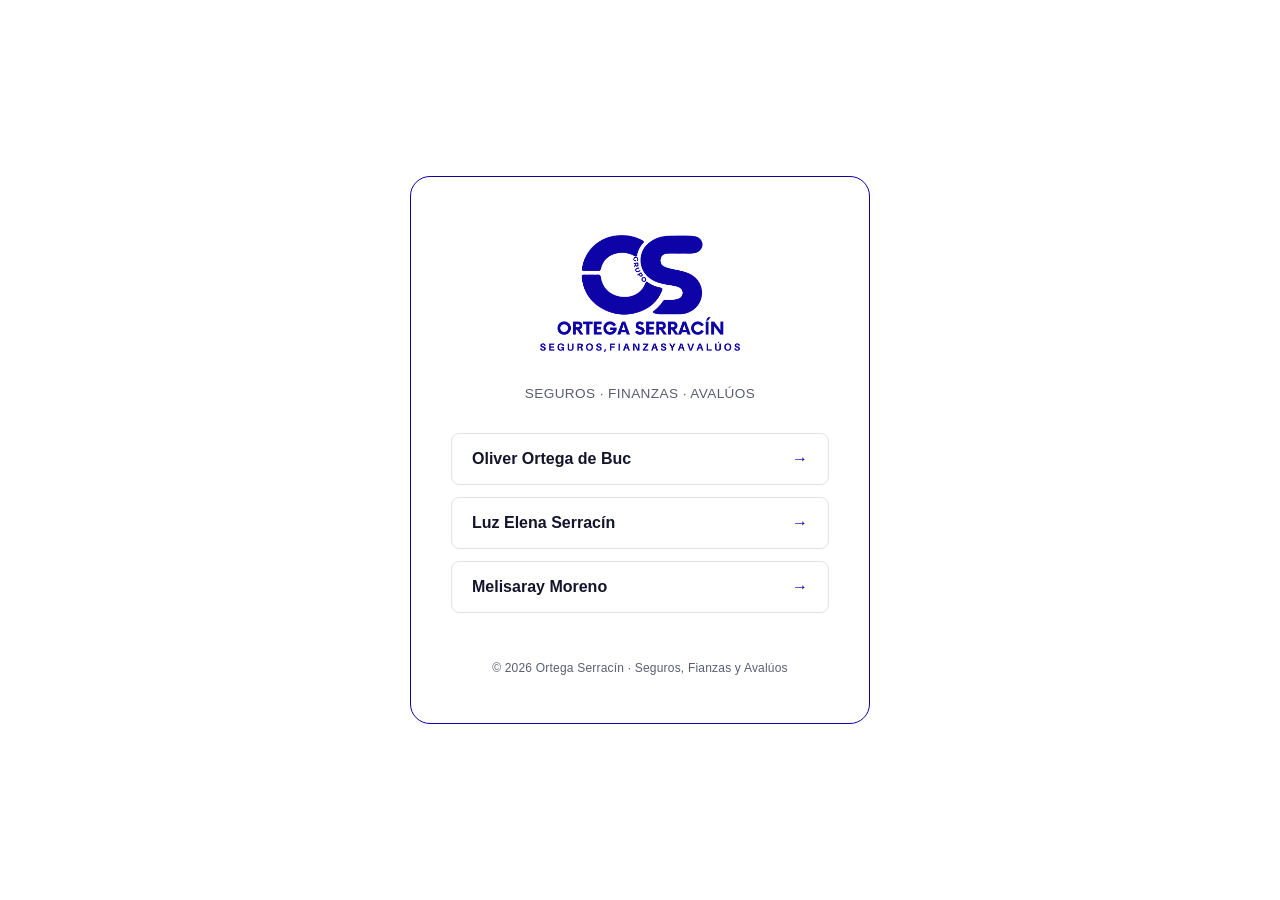
<file: index.html>
<!DOCTYPE html>
<html lang="es">
<head>
<meta charset="UTF-8">
<meta name="viewport" content="width=device-width, initial-scale=1.0">
<title>Ortega Serracín - Contacto</title>
<link rel="icon" type="image/webp" href="GRUPO OS - LOGO PERFIL.webp">
<link rel="stylesheet" href="style.css">
</head>
<body>
  <div class="container">
    <img src="GRUPO OS - LOGO .webp" alt="Logo Ortega Serracín" class="logo">
    <p class="subtitle">Seguros · Finanzas · Avalúos</p>

    <div class="links">
      <a class="link-btn" href="empleado1.html"><span>Oliver Ortega de Buc</span><span class="arrow">&rarr;</span></a>
      <a class="link-btn" href="empleado2.html"><span>Luz Elena Serracín</span><span class="arrow">&rarr;</span></a>
      <a class="link-btn" href="empleado3.html"><span>Melisaray Moreno</span><span class="arrow">&rarr;</span></a>
    </div>

    <footer>© 2026 Ortega Serracín · Seguros, Fianzas y Avalúos</footer>
  </div>
</body>
</html>
</file>
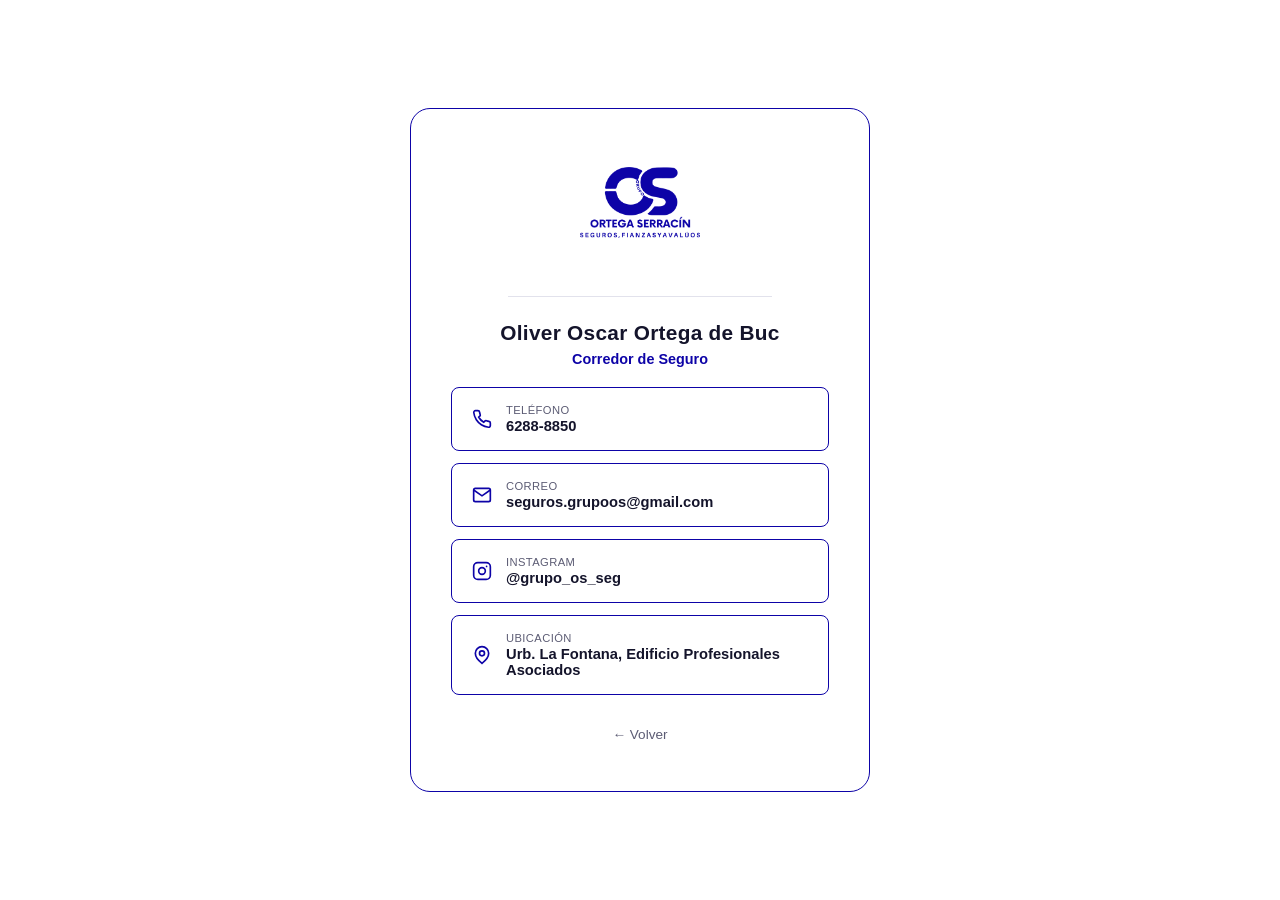
<file: empleado1.html>
<!DOCTYPE html>
<html lang="es">
<head>
<meta charset="UTF-8">
<meta name="viewport" content="width=device-width, initial-scale=1.0">
<title>Oliver Ortega de Buc - Contacto</title>
<link rel="icon" type="image/webp" href="GRUPO OS - LOGO PERFIL.webp">
<link rel="stylesheet" href="style.css">
</head>
<body>
  <div class="container">
    <img src="GRUPO OS - LOGO .webp" alt="Logo Grupo OS" class="logo logo-sm">
    <div class="divider"></div>
    <div class="profile">
      <h1>Oliver Oscar Ortega de Buc</h1>
      <p class="role">Corredor de Seguro</p>

      <div class="info-list">
        <a class="info-item" href="tel:+5076288850">
          <svg class="icon" viewBox="0 0 24 24" fill="none" stroke="currentColor" stroke-width="2"><path d="M22 16.92v3a2 2 0 0 1-2.18 2 19.79 19.79 0 0 1-8.63-3.07 19.5 19.5 0 0 1-6-6 19.79 19.79 0 0 1-3.07-8.67A2 2 0 0 1 4.11 2h3a2 2 0 0 1 2 1.72c.127.96.362 1.903.7 2.81a2 2 0 0 1-.45 2.11L8.09 9.91a16 16 0 0 0 6 6l1.27-1.27a2 2 0 0 1 2.11-.45c.907.338 1.85.573 2.81.7A2 2 0 0 1 22 16.92z"/></svg>
          <span><span class="label">Teléfono</span><span class="value">6288-8850</span></span>
        </a>
        <a class="info-item" href="mailto:seguros.grupoos@gmail.com">
          <svg class="icon" viewBox="0 0 24 24" fill="none" stroke="currentColor" stroke-width="2"><rect x="2" y="4" width="20" height="16" rx="2"/><path d="m22 6-10 7L2 6"/></svg>
          <span><span class="label">Correo</span><span class="value">seguros.grupoos@gmail.com</span></span>
        </a>
        <a class="info-item" href="https://www.instagram.com/grupo_os_seg/" target="_blank" rel="noopener">
          <svg class="icon" viewBox="0 0 24 24" fill="none" stroke="currentColor" stroke-width="2"><rect x="2" y="2" width="20" height="20" rx="5"/><circle cx="12" cy="12" r="4"/><circle cx="17.5" cy="6.5" r="1" fill="currentColor" stroke="none"/></svg>
          <span><span class="label">Instagram</span><span class="value">@grupo_os_seg</span></span>
        </a>
        <a class="info-item" href="https://maps.app.goo.gl/AyXWycwuQSW1UdTa6" target="_blank" rel="noopener">
          <svg class="icon" viewBox="0 0 24 24" fill="none" stroke="currentColor" stroke-width="2"><path d="M20 10c0 6-8 12-8 12s-8-6-8-12a8 8 0 0 1 16 0z"/><circle cx="12" cy="10" r="3"/></svg>
          <span><span class="label">Ubicación</span><span class="value">Urb. La Fontana, Edificio Profesionales Asociados</span></span>
        </a>
      </div>
    </div>

    <a class="back-btn" href="index.html">&larr; Volver</a>
  </div>
</body>
</html>
</file>
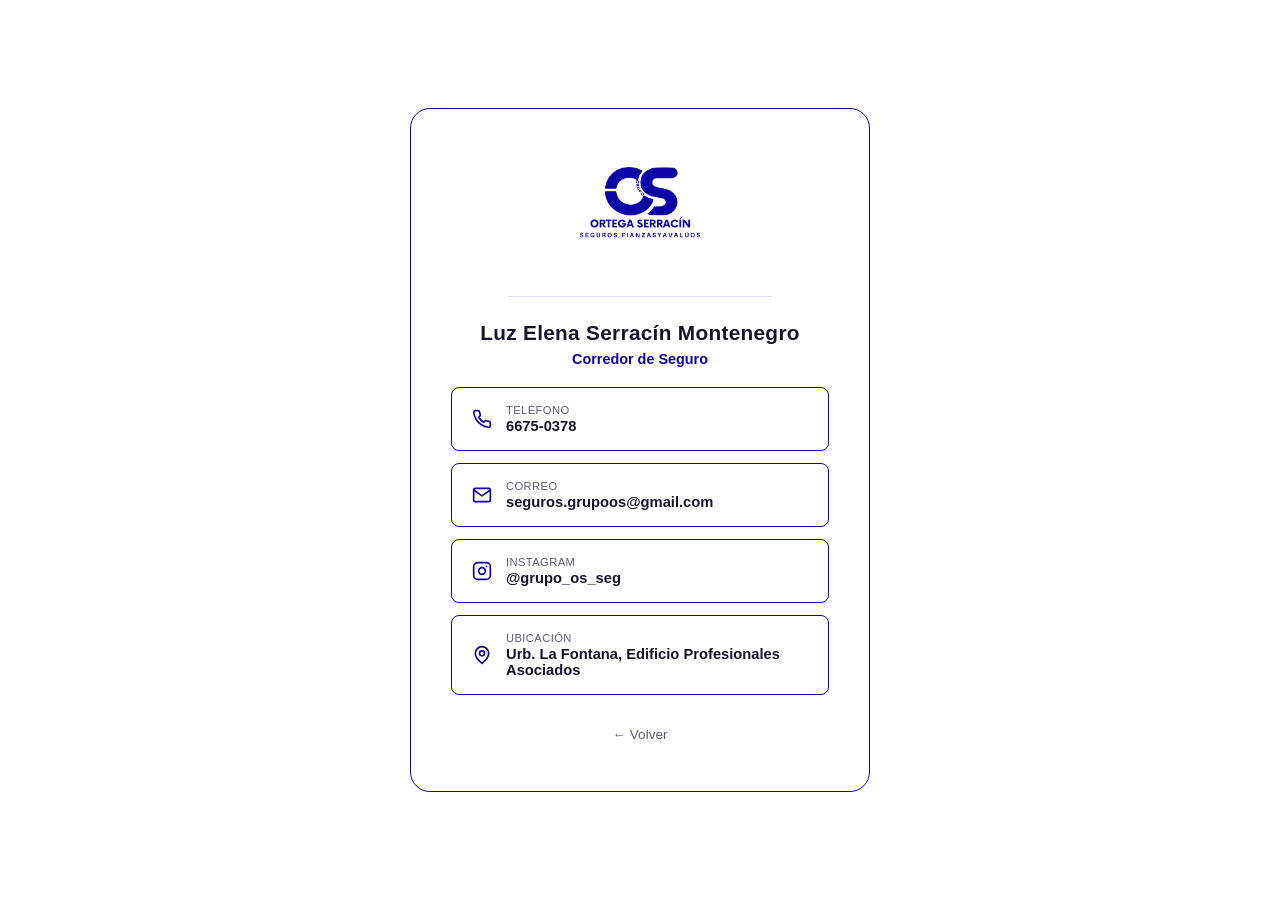
<file: empleado2.html>
<!DOCTYPE html>
<html lang="es">
<head>
<meta charset="UTF-8">
<meta name="viewport" content="width=device-width, initial-scale=1.0">
<title>Luz Elena Serracín Montenegro - Contacto</title>
<link rel="icon" type="image/webp" href="GRUPO OS - LOGO PERFIL.webp">
<link rel="stylesheet" href="style.css">
</head>
<body>
  <div class="container">
    <img src="GRUPO OS - LOGO .webp" alt="Logo Grupo OS" class="logo logo-sm">
    <div class="divider"></div>
    <div class="profile">
      <h1>Luz Elena Serracín Montenegro</h1>
      <p class="role">Corredor de Seguro</p>

      <div class="info-list">
        <a class="info-item" href="tel:+5076675378">
          <svg class="icon" viewBox="0 0 24 24" fill="none" stroke="currentColor" stroke-width="2"><path d="M22 16.92v3a2 2 0 0 1-2.18 2 19.79 19.79 0 0 1-8.63-3.07 19.5 19.5 0 0 1-6-6 19.79 19.79 0 0 1-3.07-8.67A2 2 0 0 1 4.11 2h3a2 2 0 0 1 2 1.72c.127.96.362 1.903.7 2.81a2 2 0 0 1-.45 2.11L8.09 9.91a16 16 0 0 0 6 6l1.27-1.27a2 2 0 0 1 2.11-.45c.907.338 1.85.573 2.81.7A2 2 0 0 1 22 16.92z"/></svg>
          <span><span class="label">Teléfono</span><span class="value">6675-0378</span></span>
        </a>
        <a class="info-item" href="mailto:seguros.grupoos@gmail.com">
          <svg class="icon" viewBox="0 0 24 24" fill="none" stroke="currentColor" stroke-width="2"><rect x="2" y="4" width="20" height="16" rx="2"/><path d="m22 6-10 7L2 6"/></svg>
          <span><span class="label">Correo</span><span class="value">seguros.grupoos@gmail.com</span></span>
        </a>
        <a class="info-item" href="https://www.instagram.com/grupo_os_seg/" target="_blank" rel="noopener">
          <svg class="icon" viewBox="0 0 24 24" fill="none" stroke="currentColor" stroke-width="2"><rect x="2" y="2" width="20" height="20" rx="5"/><circle cx="12" cy="12" r="4"/><circle cx="17.5" cy="6.5" r="1" fill="currentColor" stroke="none"/></svg>
          <span><span class="label">Instagram</span><span class="value">@grupo_os_seg</span></span>
        </a>
        <a class="info-item" href="https://maps.app.goo.gl/AyXWycwuQSW1UdTa6" target="_blank" rel="noopener">
          <svg class="icon" viewBox="0 0 24 24" fill="none" stroke="currentColor" stroke-width="2"><path d="M20 10c0 6-8 12-8 12s-8-6-8-12a8 8 0 0 1 16 0z"/><circle cx="12" cy="10" r="3"/></svg>
          <span><span class="label">Ubicación</span><span class="value">Urb. La Fontana, Edificio Profesionales Asociados</span></span>
        </a>
      </div>
    </div>

    <a class="back-btn" href="index.html">&larr; Volver</a>
  </div>
</body>
</html>
</file>
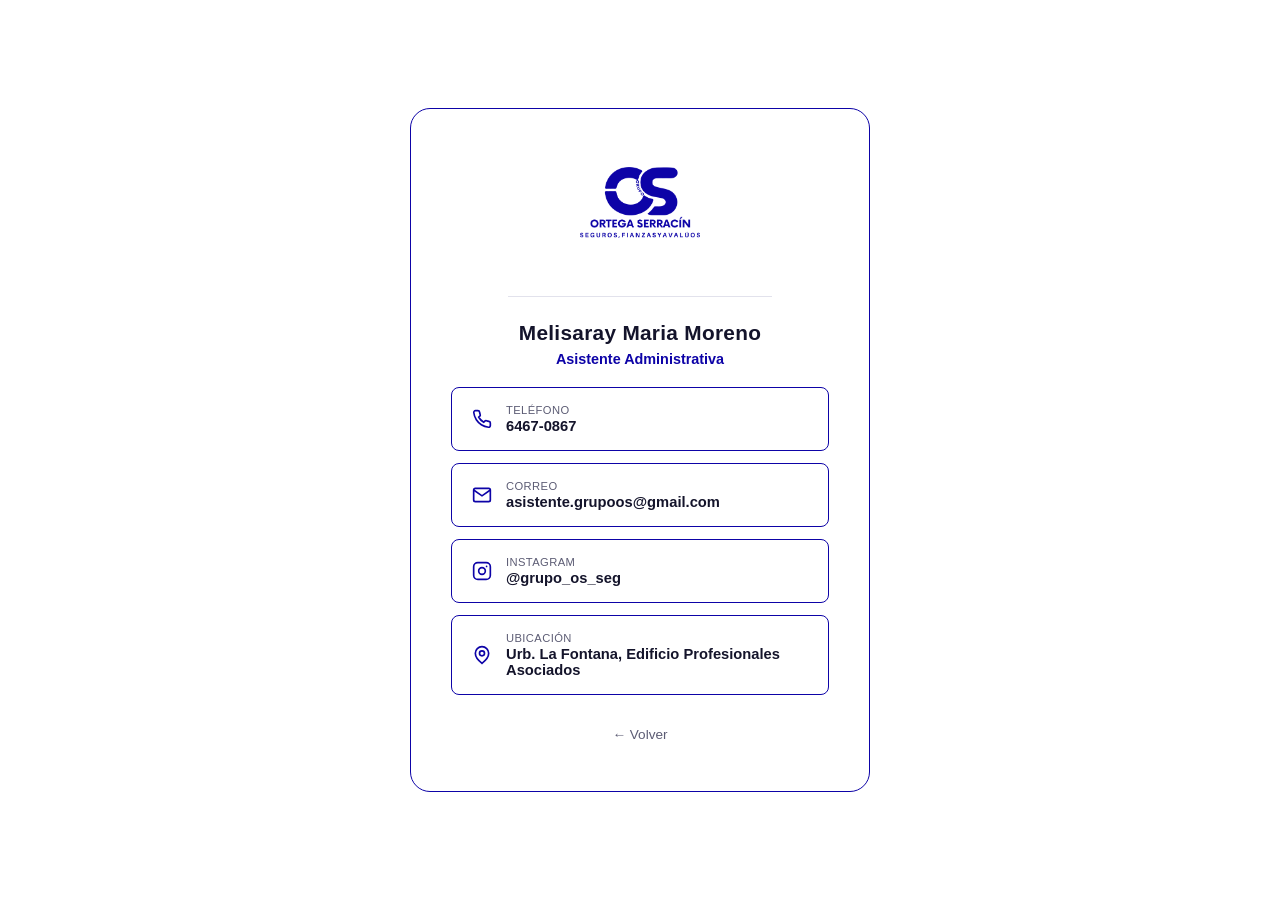
<file: empleado3.html>
<!DOCTYPE html>
<html lang="es">
<head>
<meta charset="UTF-8">
<meta name="viewport" content="width=device-width, initial-scale=1.0">
<title>Melisaray Moreno - Contacto</title>
<link rel="icon" type="image/webp" href="GRUPO OS - LOGO PERFIL.webp">
<link rel="stylesheet" href="style.css">
</head>
<body>
  <div class="container">
    <img src="GRUPO OS - LOGO .webp" alt="Logo Grupo OS" class="logo logo-sm">
    <div class="divider"></div>
    <div class="profile">
      <h1>Melisaray Maria Moreno</h1>
      <p class="role">Asistente Administrativa</p>

      <div class="info-list">
        <a class="info-item" href="tel:+5076467867">
          <svg class="icon" viewBox="0 0 24 24" fill="none" stroke="currentColor" stroke-width="2"><path d="M22 16.92v3a2 2 0 0 1-2.18 2 19.79 19.79 0 0 1-8.63-3.07 19.5 19.5 0 0 1-6-6 19.79 19.79 0 0 1-3.07-8.67A2 2 0 0 1 4.11 2h3a2 2 0 0 1 2 1.72c.127.96.362 1.903.7 2.81a2 2 0 0 1-.45 2.11L8.09 9.91a16 16 0 0 0 6 6l1.27-1.27a2 2 0 0 1 2.11-.45c.907.338 1.85.573 2.81.7A2 2 0 0 1 22 16.92z"/></svg>
          <span><span class="label">Teléfono</span><span class="value">6467-0867</span></span>
        </a>
        <a class="info-item" href="mailto:asistente.grupoos@gmail.com">
          <svg class="icon" viewBox="0 0 24 24" fill="none" stroke="currentColor" stroke-width="2"><rect x="2" y="4" width="20" height="16" rx="2"/><path d="m22 6-10 7L2 6"/></svg>
          <span><span class="label">Correo</span><span class="value">asistente.grupoos@gmail.com</span></span>
        </a>
        <a class="info-item" href="https://www.instagram.com/grupo_os_seg/" target="_blank" rel="noopener">
          <svg class="icon" viewBox="0 0 24 24" fill="none" stroke="currentColor" stroke-width="2"><rect x="2" y="2" width="20" height="20" rx="5"/><circle cx="12" cy="12" r="4"/><circle cx="17.5" cy="6.5" r="1" fill="currentColor" stroke="none"/></svg>
          <span><span class="label">Instagram</span><span class="value">@grupo_os_seg</span></span>
        </a>
        <a class="info-item" href="https://maps.app.goo.gl/AyXWycwuQSW1UdTa6" target="_blank" rel="noopener">
          <svg class="icon" viewBox="0 0 24 24" fill="none" stroke="currentColor" stroke-width="2"><path d="M20 10c0 6-8 12-8 12s-8-6-8-12a8 8 0 0 1 16 0z"/><circle cx="12" cy="10" r="3"/></svg>
          <span><span class="label">Ubicación</span><span class="value">Urb. La Fontana, Edificio Profesionales Asociados</span></span>
        </a>
      </div>
    </div>

    <a class="back-btn" href="index.html">&larr; Volver</a>
  </div>
</body>
</html>
</file>
<file: style.css>
:root {
  --brand: #0d03a7;
  --text: #14142b;
  --muted: #5c5c74;
  --border: #e2e2ec;
}

* {
  box-sizing: border-box;
}

body {
  margin: 0;
  min-height: 100vh;
  display: flex;
  justify-content: center;
  align-items: center;
  background: #ffffff;
  font-family: 'Segoe UI', Arial, sans-serif;
  color: var(--text);
}

.container {
  width: 100%;
  max-width: 420px;
  padding: 32px 24px;
  text-align: center;
  border: 1.5px solid var(--brand);
  border-radius: 20px;
}

.divider {
  width: 70%;
  height: 1px;
  background: var(--border);
  margin: 20px auto 24px;
}

.profile {
  text-align: center;
}

.profile h1 {
  font-size: 1.3rem;
}

.role {
  margin: 0 0 20px;
  color: var(--brand);
  font-weight: 600;
  font-size: 0.9rem;
}

.avatar {
  width: 88px;
  height: 88px;
  border-radius: 50%;
  object-fit: cover;
  margin-bottom: 16px;
  border: 2px solid var(--brand);
}

.logo {
  width: 100%;
  max-width: 220px;
  height: auto;
  object-fit: contain;
  margin-bottom: 20px;
  background: #ffffff;
  padding: 10px;
  border-radius: 12px;
}

.logo-sm {
  max-width: 140px;
  margin-bottom: 24px;
}

/* Escritorio: mas aire alrededor de la tarjeta */
@media (min-width: 768px) {
  .container {
    max-width: 460px;
    padding: 48px 40px;
  }
}

/* Movil: el borde azul abarca casi toda la pantalla, con aire en los 4 lados */
@media (max-width: 480px) {
  body {
    align-items: stretch;
  }

  .container {
    min-height: calc(100vh - 40px);
    margin: 20px;
    padding: 24px 16px;
    border-radius: 24px;
    display: flex;
    flex-direction: column;
    align-items: center;
    justify-content: center;
  }

  .avatar {
    width: 76px;
    height: 76px;
  }

  h1 {
    font-size: 1.3rem;
  }

  .link-btn,
  .info-item {
    padding: 14px 16px;
  }
}

.brand-mark {
  width: 56px;
  height: 3px;
  background: var(--brand);
  margin: 0 auto 18px;
}

h1 {
  margin: 0 0 6px;
  font-size: 1.5rem;
  font-weight: 600;
  letter-spacing: 0.3px;
}

.subtitle {
  margin: 0 0 32px;
  color: var(--muted);
  font-size: 0.85rem;
  letter-spacing: 0.4px;
  text-transform: uppercase;
}

.links {
  display: flex;
  flex-direction: column;
  gap: 12px;
}

.link-btn {
  display: flex;
  align-items: center;
  justify-content: space-between;
  padding: 16px 20px;
  background: #fff;
  border: 1px solid var(--border);
  border-radius: 8px;
  color: var(--text);
  text-decoration: none;
  font-weight: 600;
  font-size: 1rem;
  transition: border-color 0.15s ease, background 0.15s ease;
}

.link-btn .arrow {
  color: var(--brand);
  font-weight: 400;
}

.link-btn:hover {
  border-color: var(--brand);
  background: #f5f5fb;
}

.back-btn {
  margin-top: 32px;
  display: inline-block;
  color: var(--muted);
  text-decoration: none;
  font-size: 0.85rem;
  border-bottom: 1px solid transparent;
}

.back-btn:hover {
  color: var(--brand);
  border-color: var(--brand);
}

footer {
  margin-top: 48px;
  font-size: 0.75rem;
  color: var(--muted);
  letter-spacing: 0.2px;
}

.info-list {
  display: flex;
  flex-direction: column;
  gap: 12px;
  text-align: left;
}

.info-item {
  display: flex;
  align-items: center;
  gap: 14px;
  padding: 16px 20px;
  background: #fff;
  border: 1px solid var(--brand);
  border-radius: 8px;
  color: var(--text);
  text-decoration: none;
  font-size: 0.92rem;
  word-break: break-word;
  transition: background 0.15s ease, color 0.15s ease;
}

.info-item:hover,
.info-item:focus-visible {
  background: var(--brand);
  color: #fff;
}

.info-item:hover .label,
.info-item:focus-visible .label,
.info-item:hover .value,
.info-item:focus-visible .value {
  color: #fff;
}

.info-item:hover .icon,
.info-item:focus-visible .icon {
  color: #fff;
}

.info-item .label {
  display: block;
  font-size: 0.7rem;
  text-transform: uppercase;
  letter-spacing: 0.4px;
  color: var(--muted);
  margin-bottom: 2px;
}

.info-item .value {
  display: block;
  font-weight: 600;
}

.icon {
  flex: none;
  width: 20px;
  height: 20px;
  color: var(--brand);
}
</file>
